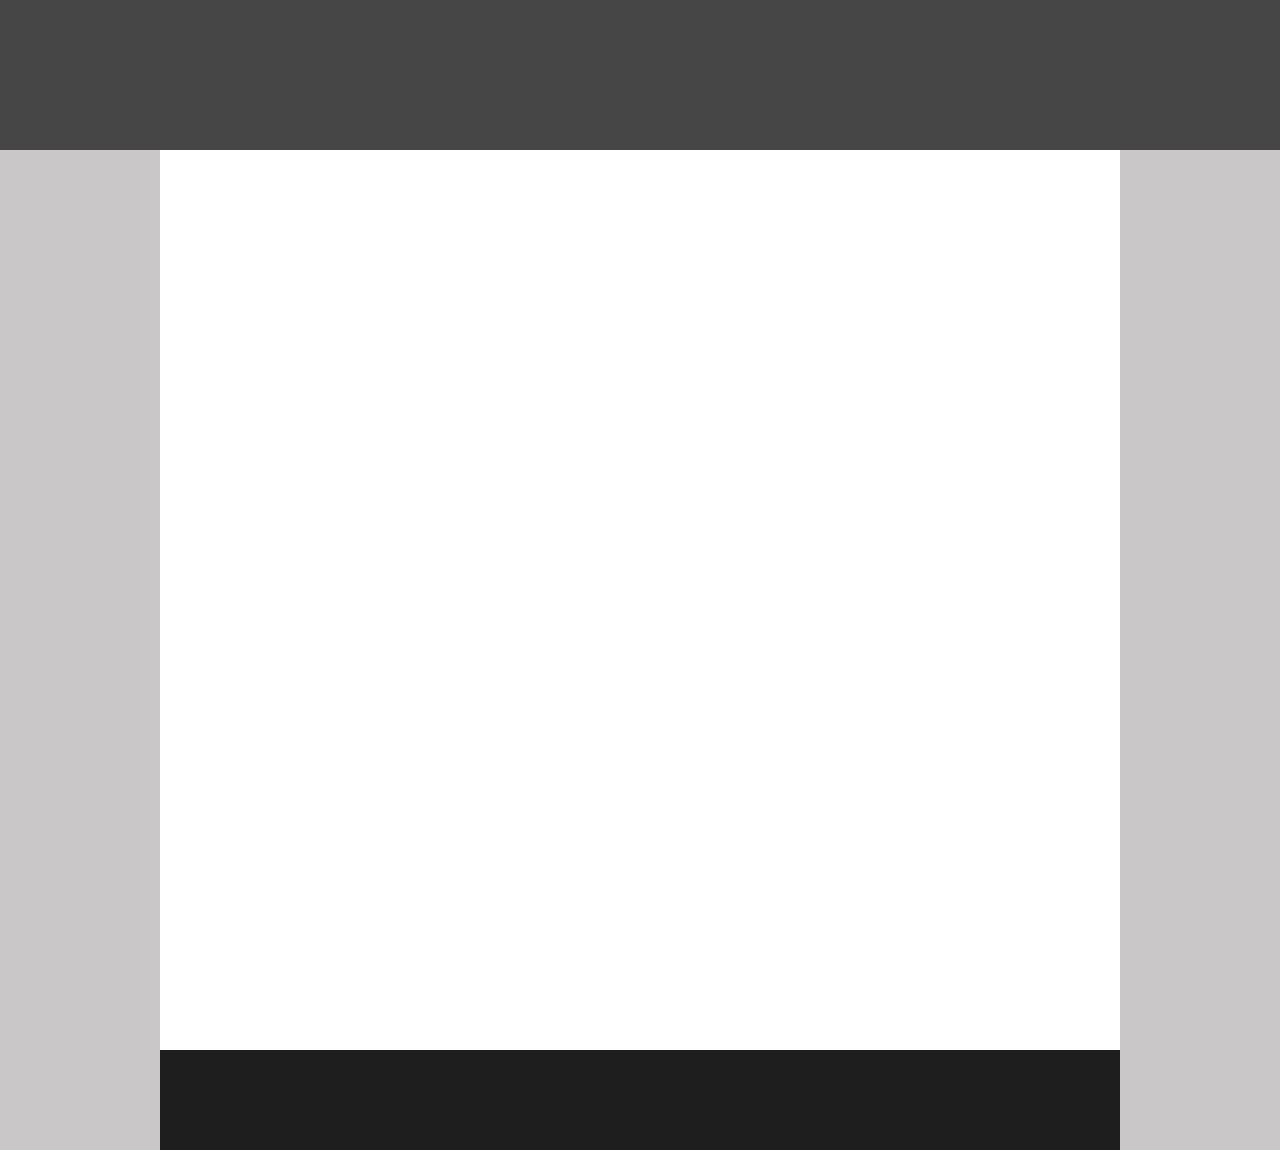
<file: first/index.html>
<!-- Put your HTML HERE, make sure to connect your index.css sheet -->
<!DOCTYPE html>
<html lang="en">

<head>
    <meta charset="UTF-8">
    <meta name="viewport" content="width=device-width, initial-scale=1.0">
    <meta http-equiv="X-UA-Compatible" content="ie=edge">
    <link rel="stylesheet" href="index.css">
    <title>Document</title>
</head>

<body>
    <header></header>
    <section class="main">
        <section class="center"></section>
        <footer></footer>
    </section>
</body>

</html>
</file>
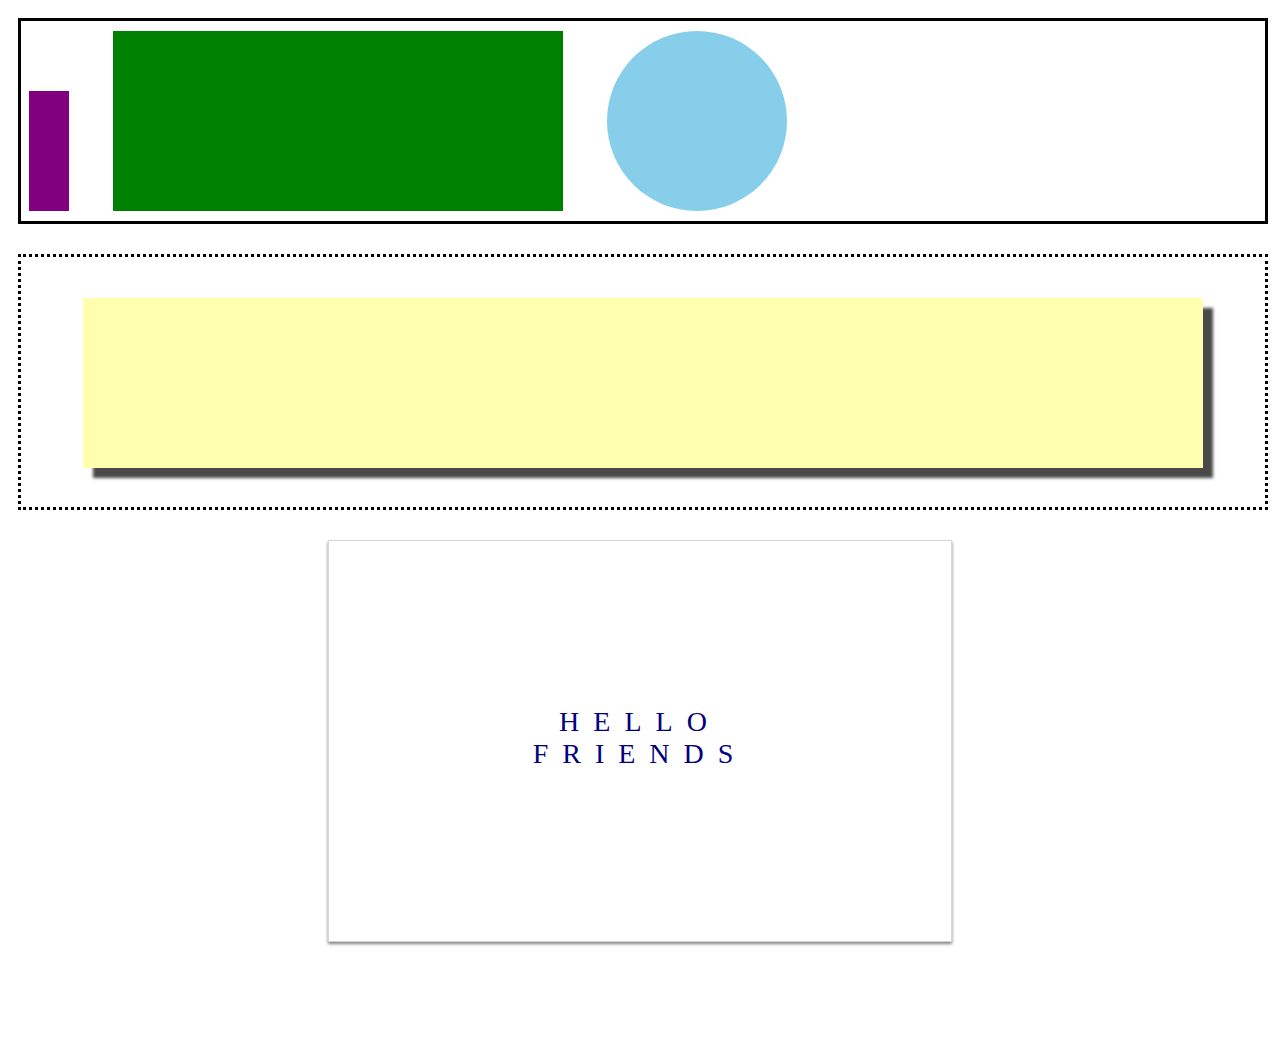
<file: second/index.html>
<!-- Put your HTML HERE, make sure to connect your index.css sheet -->
<!DOCTYPE html>
<html lang="en">
<head>
    <meta charset="UTF-8">
    <meta name="viewport" content="width=device-width, initial-scale=1.0">
    <meta http-equiv="X-UA-Compatible" content="ie=edge">
    <link rel="stylesheet" href="index.css">
    <title>Document</title>
</head>
<body>
    <section class="top">
        <div class="purple-triangle"></div>
        <div class="green-triangle"></div>
        <div class="circle"></div>
    </section>
    <section class="middle">
        <div class="yellow-triangle"></div>
    </section>
    <section class="bottom">
        <p>HELLO <br /> FRIENDS</p>
    </section>
</body>
</html>
</file>
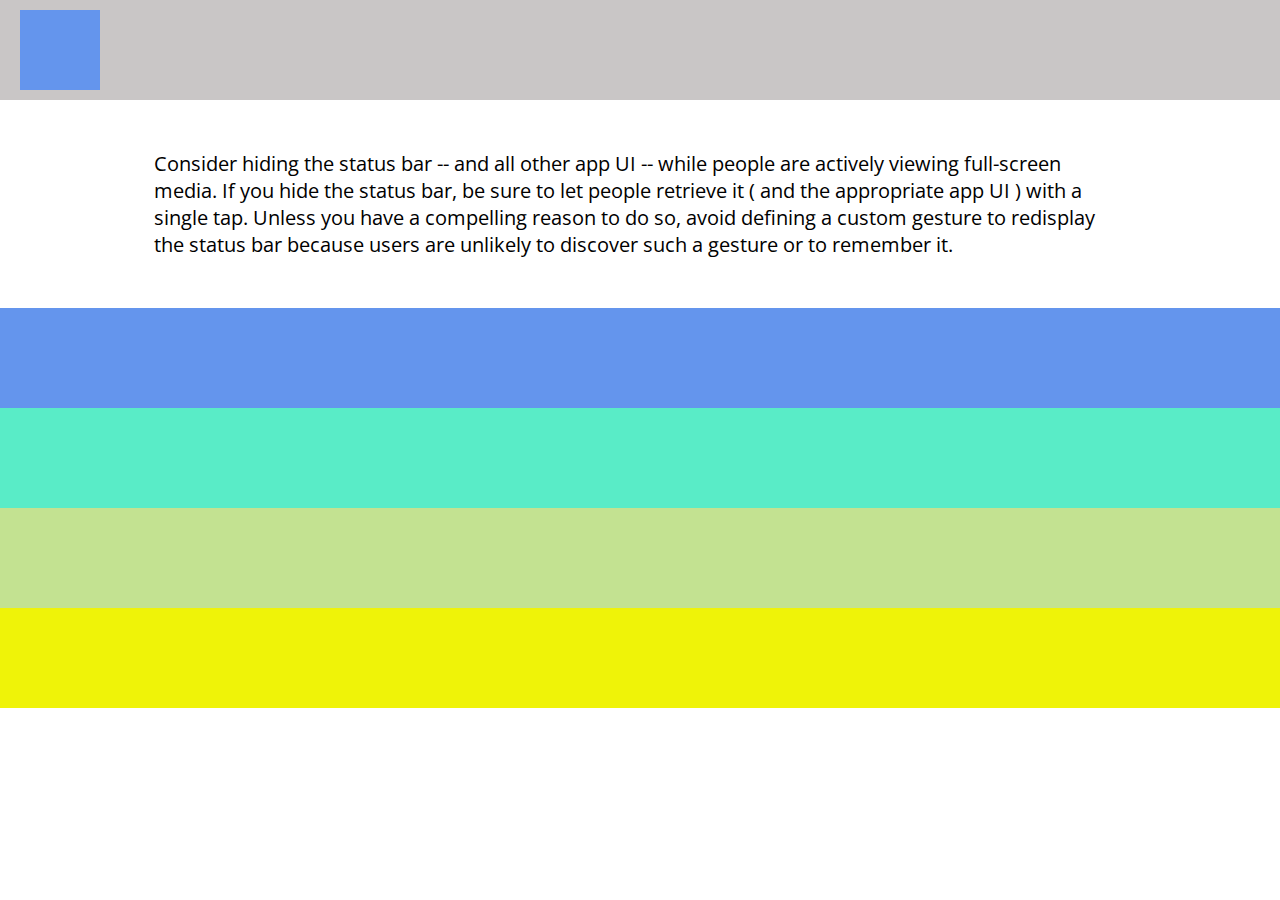
<file: third/index.html>
<!-- Put your HTML HERE, make sure to connect your index.css sheet -->
<!DOCTYPE html>
<html lang="en">

<head>
    <meta charset="UTF-8">
    <meta name="viewport" content="width=device-width, initial-scale=1.0">
    <link href="https://fonts.googleapis.com/css?family=Open+Sans" rel="stylesheet">    
    <link rel="stylesheet" href="index.css">
    <meta http-equiv="X-UA-Compatible" content="ie=edge">
    <title>Document</title>
</head>

<body>
    <div class="main">
        <header>
            <div class="square"></div>
        </header>
        <section class="message">
            <p>
                Consider hiding the status bar -- and all other app UI -- while people are actively viewing full-screen media. If you hide
                the status bar, be sure to let people retrieve it ( and the appropriate app UI ) with a single tap. Unless
                you have a compelling reason to do so, avoid defining a custom gesture to redisplay the status bar because
                users are unlikely to discover such a gesture or to remember it.
            </p>
        </section>
        <section class="layer one"></section>
        <section class="layer two"></section>
        <section class="layer three"></section>
        <section class="layer four"></section>
    </div>
</body>

</html>
</file>
<file: first/index.css>
body{
    margin: 0px;
    padding: 0px;
}
header {
    width: 100vw;
    height: 150px;
    background-color: rgb(71, 70, 70);
}
section {
    background-color: white;
    width: 30%;
    height: 100vh;
    margin: 0 auto;
}

.main {
    background-color: rgb(201, 199, 199);
    width: 100%;
    height: 100%;
}

.center {
    background-color: white;
    width: 75%;
}

footer {
    background-color: rgb(31, 30, 30);
    width: 75%;
    height: 100px;
    margin: 0 auto;
}
</file>
<file: second/index.css>
body {
    padding: 10px;
}

.top {
    width: 100%;
    height: 200px;
    border: solid black 3px;
    margin-bottom: 30px;
}

.purple-triangle {
    width: 40px;
    height: 120px;
    background-color: purple;
    margin: 70px 30px 10px 8px;
    display: inline-block;
}

.green-triangle {
    width: 450px;
    height: 180px;
    background-color: green;
    display: inline-block;
    margin: 10px;
}

.circle {
    background-color: skyblue;
    width: 180px;
    height: 180px;
    border-radius: 50%;
    display: inline-block;
    margin: 10px 10px 10px 30px;
}

.middle {
    width: 100%;
    height: 250px;
    border: dotted black 3px; 
    margin-bottom: 30px;
}

.yellow-triangle {
    width: 90%;
    height: 170px;
    background-color: #ffffad;
    box-shadow: 10px 10px 3px 0px rgb(75, 74, 74);
    margin: 41px auto;
}

.bottom {
    width: 50%;
    height: 400px;
    margin: 0 auto;
    border: solid rgb(216, 214, 214) 1px;
    box-shadow: 0px 2px 3px 0px gray;
    margin-bottom: 100px;
    text-align: center;
    vertical-align: center;
}
p {
    padding: 22%;
    font-size: 28px;
    letter-spacing: 0.5em;
    color: navy;
}
</file>
<file: third/index.css>
body {
    margin: 0px;
    padding: 0px;
    font-family: 'Open Sans', sans-serif;
    
}
.main {
    margin: 0px;
    padding: 0px;
}

header {
    height: 100px;
    width:  100%;
    background-color: rgb(201, 198, 198);
    position: relative;
}

.square {
    height: 80px;
    width: 80px;
    background-color: cornflowerblue;
    margin: 10px 20px;
    position: absolute;
}

.message {
    font-size: 20px;
    padding: 30px 12%;
}

.layer {
    height: 100px;
    width: 100%;
    margin: 0px;
}

.one {
    background-color: cornflowerblue;
}

.two {
    background-color: rgb(89, 236, 199);
}

.three {
    background-color: rgb(195, 226, 145);
}

.four {
    background-color: rgb(239, 243, 8);
}
</file>
